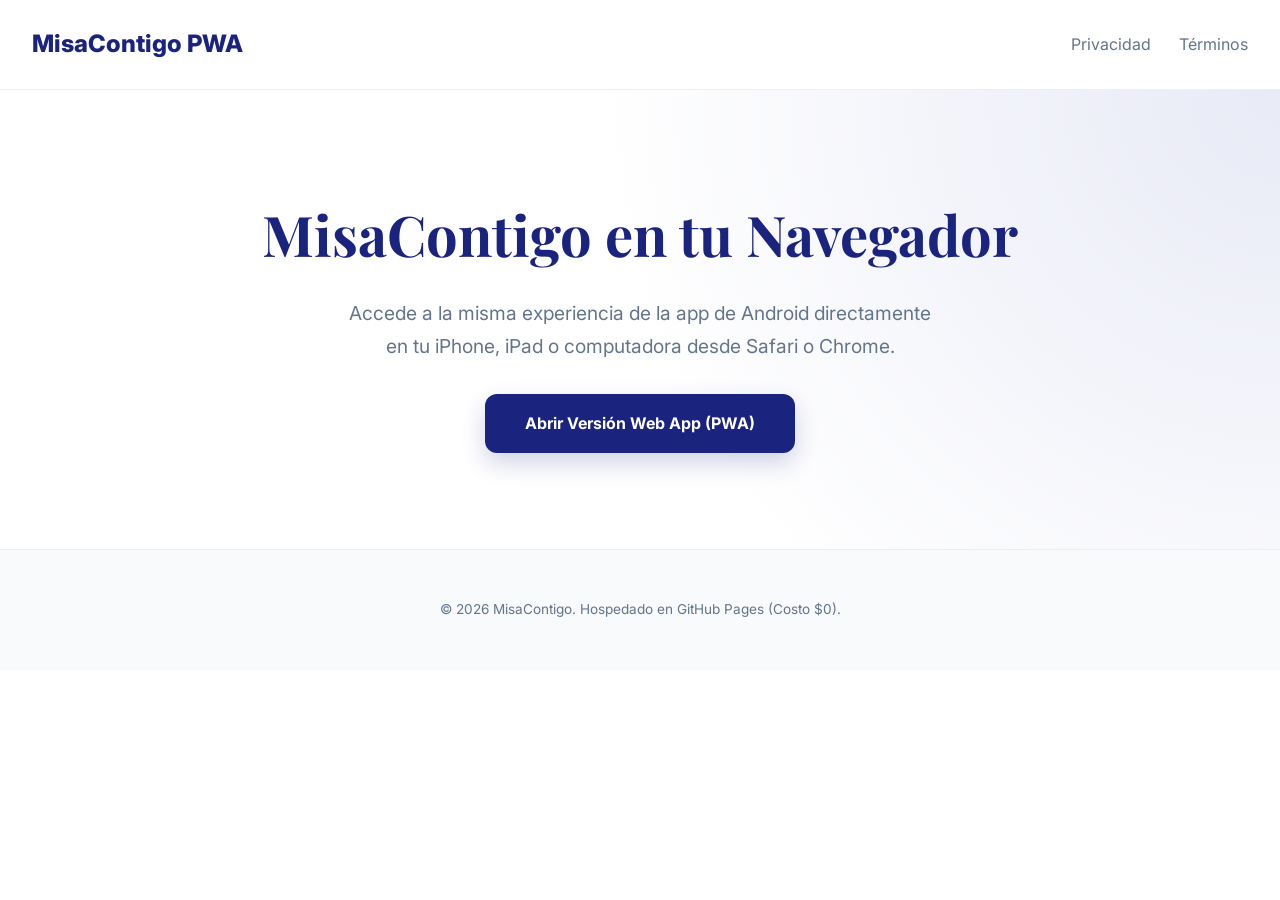
<file: index.html>
<!DOCTYPE html>
<html lang="es">
<head>
    <meta charset="UTF-8">
    <meta name="viewport" content="width=device-width, initial-scale=1.0">
    <title>MisaContigo | Versión Web PWA y Acompañante Espiritual</title>
    <link rel="preconnect" href="https://fonts.googleapis.com">
    <link rel="preconnect" href="https://fonts.gstatic.com" crossorigin>
    <link href="https://fonts.googleapis.com/css2?family=Inter:wght@300;400;600;800&family=Playfair+Display:ital,wght@0,700;1,700&display=swap" rel="stylesheet">
    <style>
        :root {
            --primary: #1A237E;
            --primary-light: #3949AB;
            --bg: #FFFFFF;
            --surface: #F8FAFC;
            --text-main: #0F172A;
            --text-muted: #64748B;
        }
        * { margin: 0; padding: 0; box-sizing: border-box; }
        body { font-family: 'Inter', sans-serif; background: var(--bg); color: var(--text-main); line-height: 1.7; }
        h1, h2 { font-family: 'Playfair Display', serif; color: var(--primary); }
        nav { padding: 1.5rem 2rem; display: flex; justify-content: space-between; align-items: center; border-bottom: 1px solid #eee; }
        .logo { font-weight: 800; font-size: 1.5rem; color: var(--primary); text-decoration: none; }
        .hero { padding: 6rem 2rem; text-align: center; background: radial-gradient(circle at top right, #E8EAF6 0%, #FFFFFF 50%); }
        .hero h1 { font-size: 3.5rem; margin-bottom: 1rem; }
        .hero p { max-width: 600px; margin: 0 auto 2rem; color: var(--text-muted); font-size: 1.2rem; }
        .btn { background: var(--primary); color: white; padding: 1rem 2.5rem; border-radius: 12px; text-decoration: none; font-weight: 700; display: inline-block; box-shadow: 0 10px 25px rgba(26,35,126,0.2); }
        footer { padding: 3rem 2rem; text-align: center; background: var(--surface); border-top: 1px solid #eee; font-size: 0.85rem; color: var(--text-muted); }
    </style>
</head>
<body>

<nav>
    <a href="#" class="logo">MisaContigo PWA</a>
    <div>
        <a href="privacidad.html" style="margin-right: 1.5rem; text-decoration: none; color: var(--text-muted);">Privacidad</a>
        <a href="terminos.html" style="text-decoration: none; color: var(--text-muted);">Términos</a>
    </div>
</nav>

<section class="hero">
    <h1>MisaContigo en tu Navegador</h1>
    <p>Accede a la misma experiencia de la app de Android directamente en tu iPhone, iPad o computadora desde Safari o Chrome.</p>
    <a href="app.html" class="btn">Abrir Versión Web App (PWA)</a>
</section>

<footer>
    <p>&copy; 2026 MisaContigo. Hospedado en GitHub Pages (Costo $0).</p>
</footer>

</body>
</html>
</file>
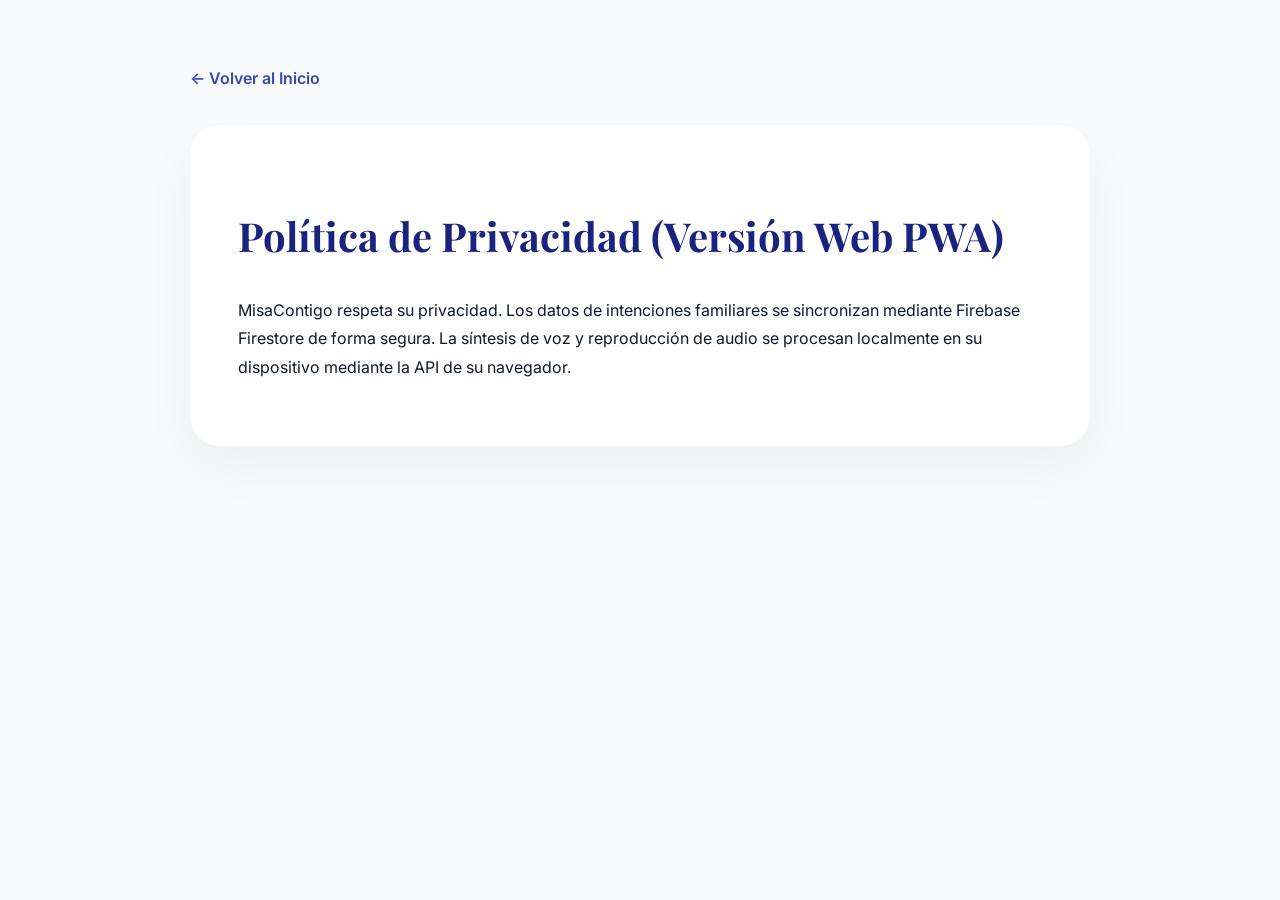
<file: privacidad.html>
<!DOCTYPE html>
<html lang="es">
<head>
    <meta charset="UTF-8">
    <meta name="viewport" content="width=device-width, initial-scale=1.0">
    <title>Política de Privacidad | MisaContigo PWA</title>
    <link href="https://fonts.googleapis.com/css2?family=Inter:wght@300;400;600&family=Playfair+Display:wght@700&display=swap" rel="stylesheet">
    <style>
        body { font-family: 'Inter', sans-serif; line-height: 1.8; color: #0F172A; max-width: 900px; margin: 0 auto; padding: 4rem 2rem; background: #F8FAFC; }
        h1 { font-family: 'Playfair Display', serif; color: #1A237E; font-size: 2.5rem; margin-bottom: 1.5rem; }
        .card { background: white; padding: 3rem; border-radius: 30px; box-shadow: 0 20px 50px rgba(0,0,0,0.05); }
        .back-link { display: inline-block; margin-bottom: 2rem; color: #3949AB; text-decoration: none; font-weight: 600; }
    </style>
</head>
<body>
    <a href="index.html" class="back-link">← Volver al Inicio</a>
    <div class="card">
        <h1>Política de Privacidad (Versión Web PWA)</h1>
        <p>MisaContigo respeta su privacidad. Los datos de intenciones familiares se sincronizan mediante Firebase Firestore de forma segura. La síntesis de voz y reproducción de audio se procesan localmente en su dispositivo mediante la API de su navegador.</p>
    </div>
</body>
</html>
</file>
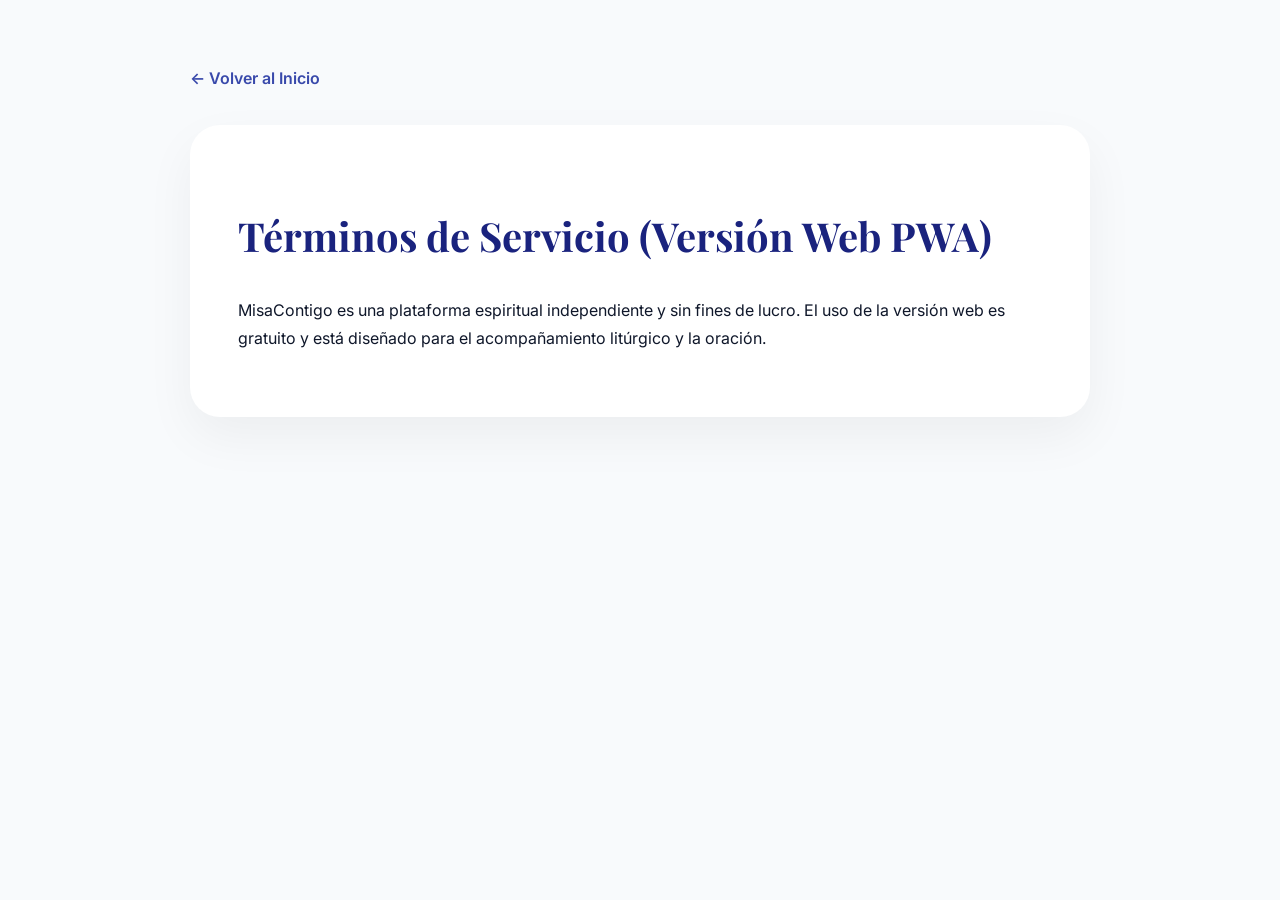
<file: terminos.html>
<!DOCTYPE html>
<html lang="es">
<head>
    <meta charset="UTF-8">
    <meta name="viewport" content="width=device-width, initial-scale=1.0">
    <title>Términos de Servicio | MisaContigo PWA</title>
    <link href="https://fonts.googleapis.com/css2?family=Inter:wght@300;400;600&family=Playfair+Display:wght@700&display=swap" rel="stylesheet">
    <style>
        body { font-family: 'Inter', sans-serif; line-height: 1.8; color: #0F172A; max-width: 900px; margin: 0 auto; padding: 4rem 2rem; background: #F8FAFC; }
        h1 { font-family: 'Playfair Display', serif; color: #1A237E; font-size: 2.5rem; margin-bottom: 1.5rem; }
        .card { background: white; padding: 3rem; border-radius: 30px; box-shadow: 0 20px 50px rgba(0,0,0,0.05); }
        .back-link { display: inline-block; margin-bottom: 2rem; color: #3949AB; text-decoration: none; font-weight: 600; }
    </style>
</head>
<body>
    <a href="index.html" class="back-link">← Volver al Inicio</a>
    <div class="card">
        <h1>Términos de Servicio (Versión Web PWA)</h1>
        <p>MisaContigo es una plataforma espiritual independiente y sin fines de lucro. El uso de la versión web es gratuito y está diseñado para el acompañamiento litúrgico y la oración.</p>
    </div>
</body>
</html>
</file>
